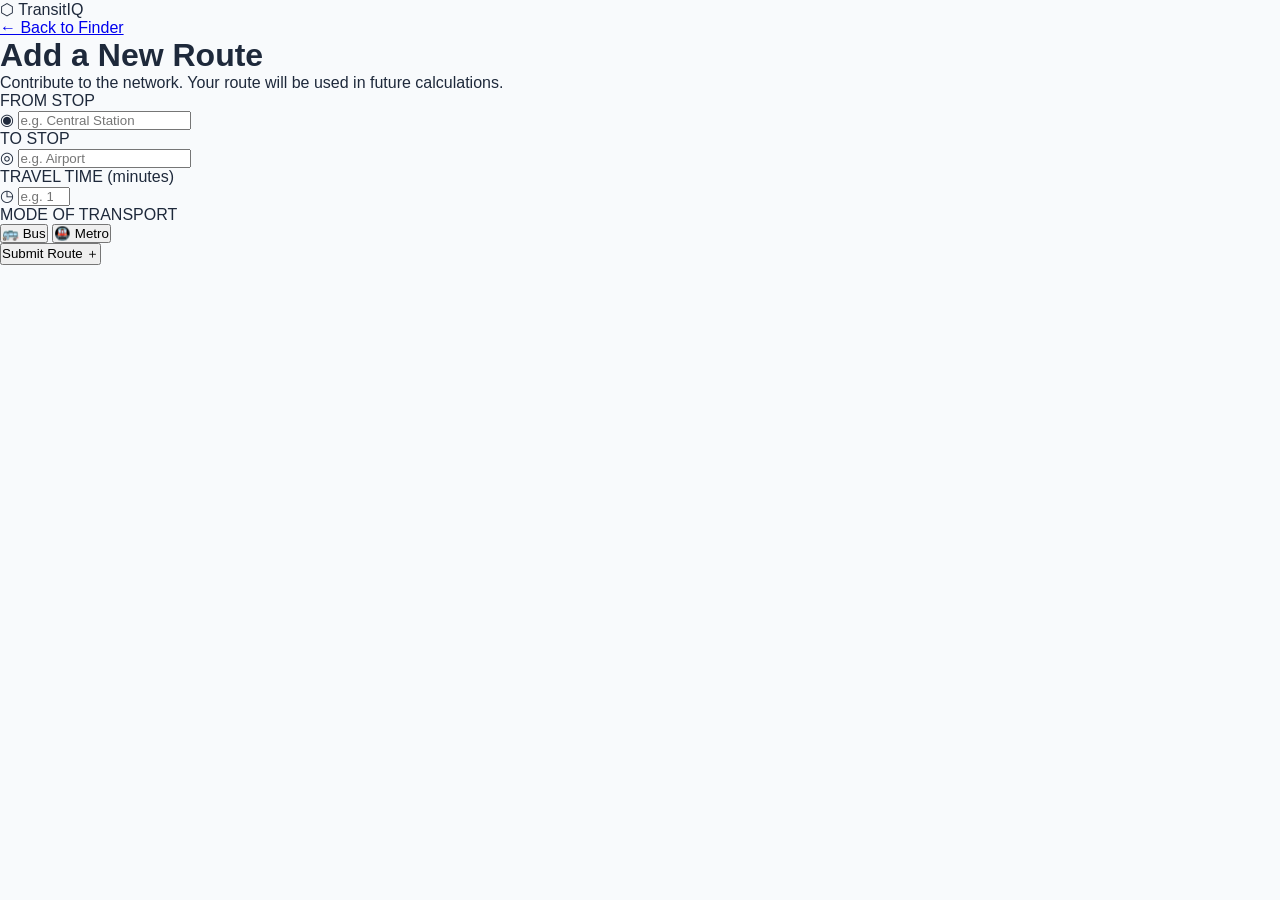
<file: templates/add_route.html>
<!DOCTYPE html>
<html lang="en">
<head>
  <meta charset="UTF-8" />
  <meta name="viewport" content="width=device-width, initial-scale=1.0"/>
  <title>TransitIQ — Add Route</title>
  <link rel="preconnect" href="https://fonts.googleapis.com">
  <link href="https://fonts.googleapis.com/css2?family=Syne:wght@400;600;700;800&family=DM+Sans:wght@300;400;500&display=swap" rel="stylesheet">
  <link rel="stylesheet" href="/static/css/style.css">
</head>
<body>
  <div class="grid-bg"></div>

  <nav class="navbar">
    <div class="logo">
      <span class="logo-icon">⬡</span>
      <span class="logo-text">TransitIQ</span>
    </div>
    <a href="/" class="btn-new-route back-btn">
      ← Back to Finder
    </a>
  </nav>

  <main class="add-main">
    <div class="add-hero">
      <h1>Add a <span class="accent">New Route</span></h1>
      <p class="subtext">Contribute to the network. Your route will be used in future calculations.</p>
    </div>

    <div class="add-card">
      <div class="add-input-group">
        <div class="field-wrapper">
          <label>FROM STOP</label>
          <div class="input-box">
            <span class="input-icon">◉</span>
            <input type="text" id="addFrom" placeholder="e.g. Central Station" autocomplete="off"/>
          </div>
        </div>

        <div class="field-wrapper">
          <label>TO STOP</label>
          <div class="input-box">
            <span class="input-icon destination-icon">◎</span>
            <input type="text" id="addTo" placeholder="e.g. Airport" autocomplete="off"/>
          </div>
        </div>

        <div class="field-wrapper">
          <label>TRAVEL TIME (minutes)</label>
          <div class="input-box">
            <span class="input-icon time-icon">◷</span>
            <input type="number" id="addTime" placeholder="e.g. 15" min="1" max="300"/>
          </div>
        </div>

        <div class="field-wrapper">
          <label>MODE OF TRANSPORT</label>
          <div class="mode-toggle">
            <button class="mode-btn active" id="busBtn" data-mode="bus">
              <span class="mode-emoji">🚌</span>
              <span>Bus</span>
            </button>
            <button class="mode-btn" id="metroBtn" data-mode="metro">
              <span class="mode-emoji">🚇</span>
              <span>Metro</span>
            </button>
          </div>
        </div>
      </div>

      <button class="btn-submit" id="submitBtn">
        <span class="btn-text">Submit Route</span>
        <span class="btn-icon">＋</span>
      </button>
    </div>

    <div class="success-panel" id="successPanel" style="display:none;">
      <span class="success-icon">✓</span>
      <span id="successMsg"></span>
    </div>

    <div class="error-panel" id="errorPanel" style="display:none;">
      <span class="error-icon">⚠</span>
      <span id="errorMsg"></span>
    </div>
  </main>

  <script src="/static/js/add_route.js"></script>
</body>
</html>
</file>
<file: static/css/style.css>
/* ── RESET ───────────────────────────────────── */
*, *::before, *::after { box-sizing: border-box; margin: 0; padding: 0; }

:root {
  --white:      #FFFFFF;
  --off-white:  #F8FAFC;
  --grey-50:    #F1F5F9;
  --grey-100:   #E2E8F0;
  --grey-200:   #CBD5E1;
  --grey-400:   #94A3B8;
  --grey-600:   #475569;
  --grey-800:   #1E293B;
  --grey-900:   #0F172A;

  --metro:      #2563EB;
  --metro-light:#EFF6FF;
  --bus:        #EA580C;
  --bus-light:  #FFF7ED;
  --walk:       #16A34A;
  --walk-light: #F0FDF4;
  --red:        #EF4444;
  --green:      #22C55E;

  --panel-w:    340px;
  --topbar-h:   52px;

  --shadow-sm:  0 1px 3px rgba(0,0,0,.08), 0 1px 2px rgba(0,0,0,.06);
  --shadow-md:  0 4px 16px rgba(0,0,0,.10), 0 2px 6px rgba(0,0,0,.06);
  --shadow-lg:  0 10px 32px rgba(0,0,0,.12), 0 4px 12px rgba(0,0,0,.06);

  --font: 'Outfit', sans-serif;
  --mono: 'JetBrains Mono', monospace;
  --radius: 12px;
}

html, body {
  height: 100%;
  font-family: var(--font);
  background: var(--off-white);
  color: var(--grey-800);
  overflow: hidden;
}

/* ── TOPBAR ──────────────────────────────────── */
.topbar {
  position: fixed;
  top: 0; left: 0; right: 0;
  height: var(--topbar-h);
  z-index: 1000;
  background: var(--white);
  border-bottom: 1px solid var(--grey-100);
  box-shadow: var(--shadow-sm);
  display: flex;
  align-items: center;
  justify-content: space-between;
  padding: 0 20px;
}

.brand {
  display: flex;
  align-items: center;
  gap: 10px;
}

.brand-icon {
  width: 30px; height: 30px;
  border-radius: 8px;
  background: var(--metro);
  color: #fff;
  font-weight: 800;
  font-size: 1rem;
  display: grid;
  place-items: center;
}

.brand-name {
  font-weight: 700;
  font-size: 1.05rem;
  color: var(--grey-900);
  letter-spacing: -0.02em;
}

.brand-city {
  font-size: 0.72rem;
  font-weight: 500;
  color: var(--grey-400);
  background: var(--grey-50);
  border: 1px solid var(--grey-100);
  padding: 2px 8px;
  border-radius: 20px;
  letter-spacing: 0.03em;
}

.legend {
  display: flex;
  gap: 12px;
}

.legend-item {
  font-size: 0.75rem;
  font-weight: 600;
  padding: 4px 10px;
  border-radius: 20px;
  letter-spacing: 0.02em;
}

.legend-item.metro { background: var(--metro-light); color: var(--metro); }
.legend-item.bus   { background: var(--bus-light);   color: var(--bus);   }
.legend-item.walk  { background: var(--walk-light);  color: var(--walk);  }

/* ── MAP ─────────────────────────────────────── */
#map {
  position: fixed;
  top: var(--topbar-h);
  left: 0; right: 0;
  bottom: 0;
  z-index: 1;
}

/* ── SIDE PANEL ──────────────────────────────── */
.side-panel {
  position: fixed;
  top: calc(var(--topbar-h) + 16px);
  left: 16px;
  width: var(--panel-w);
  z-index: 500;
  background: var(--white);
  border-radius: var(--radius);
  box-shadow: var(--shadow-lg);
  border: 1px solid var(--grey-100);
  padding: 18px;
  display: flex;
  flex-direction: column;
  gap: 14px;
}

.panel-section { display: flex; flex-direction: column; gap: 6px; }

.field-label {
  font-size: 0.65rem;
  font-weight: 700;
  letter-spacing: 0.1em;
  color: var(--grey-400);
  text-transform: uppercase;
}

.input-row {
  display: flex;
  gap: 8px;
  align-items: center;
}

.input-wrap {
  flex: 1;
  display: flex;
  align-items: center;
  gap: 10px;
  background: var(--grey-50);
  border: 1.5px solid var(--grey-100);
  border-radius: 10px;
  padding: 0 12px;
  transition: border-color 0.15s;
}

.input-wrap:focus-within {
  border-color: var(--metro);
  background: var(--white);
  box-shadow: 0 0 0 3px rgba(37, 99, 235, 0.08);
}

.input-dot {
  width: 9px; height: 9px;
  border-radius: 50%;
  flex-shrink: 0;
}
.input-dot.green { background: var(--green); }
.input-dot.red   { background: var(--red);   }

.input-wrap input {
  flex: 1;
  border: none;
  background: transparent;
  outline: none;
  font-family: var(--font);
  font-size: 0.875rem;
  color: var(--grey-800);
  padding: 11px 0;
}

.input-wrap input::placeholder { color: var(--grey-400); }

/* ── LOCATION BUTTON ─────────────────────────── */
.icon-btn {
  width: 40px; height: 40px;
  border-radius: 10px;
  border: 1.5px solid var(--grey-100);
  background: var(--white);
  color: var(--metro);
  font-size: 1.1rem;
  cursor: pointer;
  display: grid;
  place-items: center;
  transition: all 0.15s;
  flex-shrink: 0;
}

.icon-btn:hover {
  background: var(--metro-light);
  border-color: var(--metro);
}

.spin { display: inline-block; animation: spin 0.8s linear infinite; }
@keyframes spin { to { transform: rotate(360deg); } }

/* ── SEARCH DROPDOWN ─────────────────────────── */
.search-dropdown {
  position: absolute;
  top: 100%;
  left: 0; right: 0;
  background: var(--white);
  border: 1.5px solid var(--grey-100);
  border-radius: 10px;
  box-shadow: var(--shadow-md);
  z-index: 9999;
  overflow-y: auto;
  max-height: 220px;
  margin-top: 4px;
  display: none;
}

.drop-item {
  padding: 11px 14px;
  cursor: pointer;
  border-bottom: 1px solid var(--grey-50);
  transition: background 0.1s;
}

.drop-item:last-child { border-bottom: none; }
.drop-item:hover { background: var(--grey-50); }

.drop-name {
  font-size: 0.875rem;
  font-weight: 600;
  color: var(--grey-800);
  display: block;
}

.drop-sub {
  font-size: 0.75rem;
  color: var(--grey-400);
  display: block;
  margin-top: 1px;
}

.no-result {
  color: var(--grey-400);
  font-size: 0.85rem;
  cursor: default;
  text-align: center;
}

/* ── ERROR ───────────────────────────────────── */
.error-msg {
  font-size: 0.8rem;
  color: #DC2626;
  background: #FEF2F2;
  border: 1px solid #FECACA;
  border-radius: 8px;
  padding: 9px 12px;
  line-height: 1.4;
}

/* ── CALCULATE BUTTON ────────────────────────── */
.calc-btn {
  width: 100%;
  display: flex;
  align-items: center;
  justify-content: center;
  gap: 8px;
  background: var(--metro);
  color: #fff;
  border: none;
  border-radius: 10px;
  padding: 13px;
  font-family: var(--font);
  font-size: 0.925rem;
  font-weight: 700;
  cursor: pointer;
  transition: all 0.15s;
  letter-spacing: 0.01em;
  box-shadow: 0 4px 14px rgba(37, 99, 235, 0.3);
}

.calc-btn:hover {
  background: #1D4ED8;
  box-shadow: 0 4px 20px rgba(37, 99, 235, 0.45);
  transform: translateY(-1px);
}

.calc-btn:active { transform: translateY(0); }
.calc-btn:disabled { opacity: 0.65; cursor: not-allowed; transform: none; }

.arrow { font-size: 1.1rem; transition: transform 0.2s; }
.calc-btn:hover .arrow { transform: translateX(3px); }

/* ── SPEED CARDS ─────────────────────────────── */
.speed-cards {
  display: grid;
  grid-template-columns: repeat(3, 1fr);
  gap: 8px;
  padding-top: 4px;
  border-top: 1px solid var(--grey-100);
}

.speed-card {
  display: flex;
  align-items: center;
  gap: 7px;
  background: var(--grey-50);
  border-radius: 8px;
  padding: 8px 10px;
}

.sc-icon { font-size: 1rem; }
.sc-label { font-size: 0.65rem; color: var(--grey-400); font-weight: 600; }
.sc-val   { font-size: 0.72rem; color: var(--grey-700); font-weight: 700; font-family: var(--mono); }
.metro-color { color: var(--metro); }
.bus-color   { color: var(--bus);   }
.walk-color  { color: var(--walk);  }

/* ── RESULTS PANEL ───────────────────────────── */
.results-panel {
  position: fixed;
  bottom: 16px;
  right: 16px;
  width: 360px;
  max-height: calc(100vh - var(--topbar-h) - 32px);
  z-index: 500;
  background: var(--white);
  border-radius: var(--radius);
  box-shadow: var(--shadow-lg);
  border: 1px solid var(--grey-100);
  display: flex;
  flex-direction: column;
  overflow: hidden;
  animation: slideUp 0.3s ease;
}

@keyframes slideUp {
  from { opacity: 0; transform: translateY(16px); }
  to   { opacity: 1; transform: translateY(0); }
}

.results-header {
  display: flex;
  align-items: center;
  justify-content: space-between;
  padding: 16px 18px 12px;
  border-bottom: 1px solid var(--grey-100);
}

.results-title {
  font-weight: 700;
  font-size: 1rem;
  color: var(--grey-900);
}

.close-btn {
  width: 28px; height: 28px;
  border-radius: 6px;
  border: none;
  background: var(--grey-50);
  color: var(--grey-600);
  font-size: 0.85rem;
  cursor: pointer;
  display: grid; place-items: center;
  transition: background 0.15s;
}

.close-btn:hover { background: var(--grey-100); }

/* ── SUMMARY BAR ─────────────────────────────── */
.summary-bar {
  display: flex;
  align-items: center;
  padding: 14px 18px;
  background: var(--grey-50);
  border-bottom: 1px solid var(--grey-100);
}

.summary-item {
  flex: 1;
  text-align: center;
}

.summary-num {
  font-family: var(--mono);
  font-size: 1.3rem;
  font-weight: 700;
  color: var(--grey-900);
  line-height: 1;
}

.summary-lbl {
  font-size: 0.68rem;
  color: var(--grey-400);
  font-weight: 600;
  text-transform: uppercase;
  letter-spacing: 0.06em;
  margin-top: 3px;
}

.summary-divider {
  width: 1px;
  height: 32px;
  background: var(--grey-200);
}

/* ── ALGO BADGE ──────────────────────────────── */
.algo-badge {
  margin: 10px 18px 0;
  font-size: 0.7rem;
  font-weight: 700;
  letter-spacing: 0.06em;
  color: var(--metro);
  background: var(--metro-light);
  border: 1px solid #BFDBFE;
  border-radius: 20px;
  padding: 4px 12px;
  display: inline-block;
}

/* ── STEPS ───────────────────────────────────── */
.steps-container {
  overflow-y: auto;
  padding: 12px 18px 18px;
  display: flex;
  flex-direction: column;
  gap: 8px;
}

.step-card {
  display: flex;
  align-items: center;
  gap: 12px;
  padding: 11px 13px;
  background: var(--white);
  border-radius: 10px;
  border: 1px solid var(--grey-100);
  border-left-width: 3px;
  transition: box-shadow 0.15s;
}

.step-card:hover { box-shadow: var(--shadow-sm); }

.step-icon-wrap {
  width: 34px; height: 34px;
  border-radius: 9px;
  display: grid; place-items: center;
  font-size: 1rem;
  flex-shrink: 0;
}

.step-text { flex: 1; min-width: 0; }

.step-title {
  font-size: 0.85rem;
  font-weight: 600;
  color: var(--grey-800);
  white-space: nowrap;
  overflow: hidden;
  text-overflow: ellipsis;
}

.step-detail {
  font-size: 0.75rem;
  color: var(--grey-400);
  margin-top: 2px;
  font-family: var(--mono);
}

.step-badge {
  font-size: 0.62rem;
  font-weight: 700;
  letter-spacing: 0.06em;
  padding: 3px 8px;
  border-radius: 20px;
  flex-shrink: 0;
}

/* ── LEAFLET TOOLTIP ─────────────────────────── */
.stop-tooltip {
  background: var(--grey-900) !important;
  color: #fff !important;
  border: none !important;
  border-radius: 6px !important;
  font-family: var(--font) !important;
  font-size: 0.78rem !important;
  font-weight: 600 !important;
  padding: 5px 10px !important;
  box-shadow: var(--shadow-md) !important;
}

.stop-tooltip::before { display: none !important; }

/* ── LEAFLET POPUP ───────────────────────────── */
.leaflet-popup-content-wrapper {
  border-radius: 10px !important;
  font-family: var(--font) !important;
  box-shadow: var(--shadow-md) !important;
  font-size: 0.85rem !important;
}

/* ── RESPONSIVE ──────────────────────────────── */
@media (max-width: 700px) {
  .side-panel {
    width: calc(100vw - 32px);
    left: 16px; right: 16px;
  }
  .results-panel {
    width: calc(100vw - 32px);
    left: 16px; right: 16px;
    bottom: 16px;
  }
  .legend { display: none; }
}
</file>
